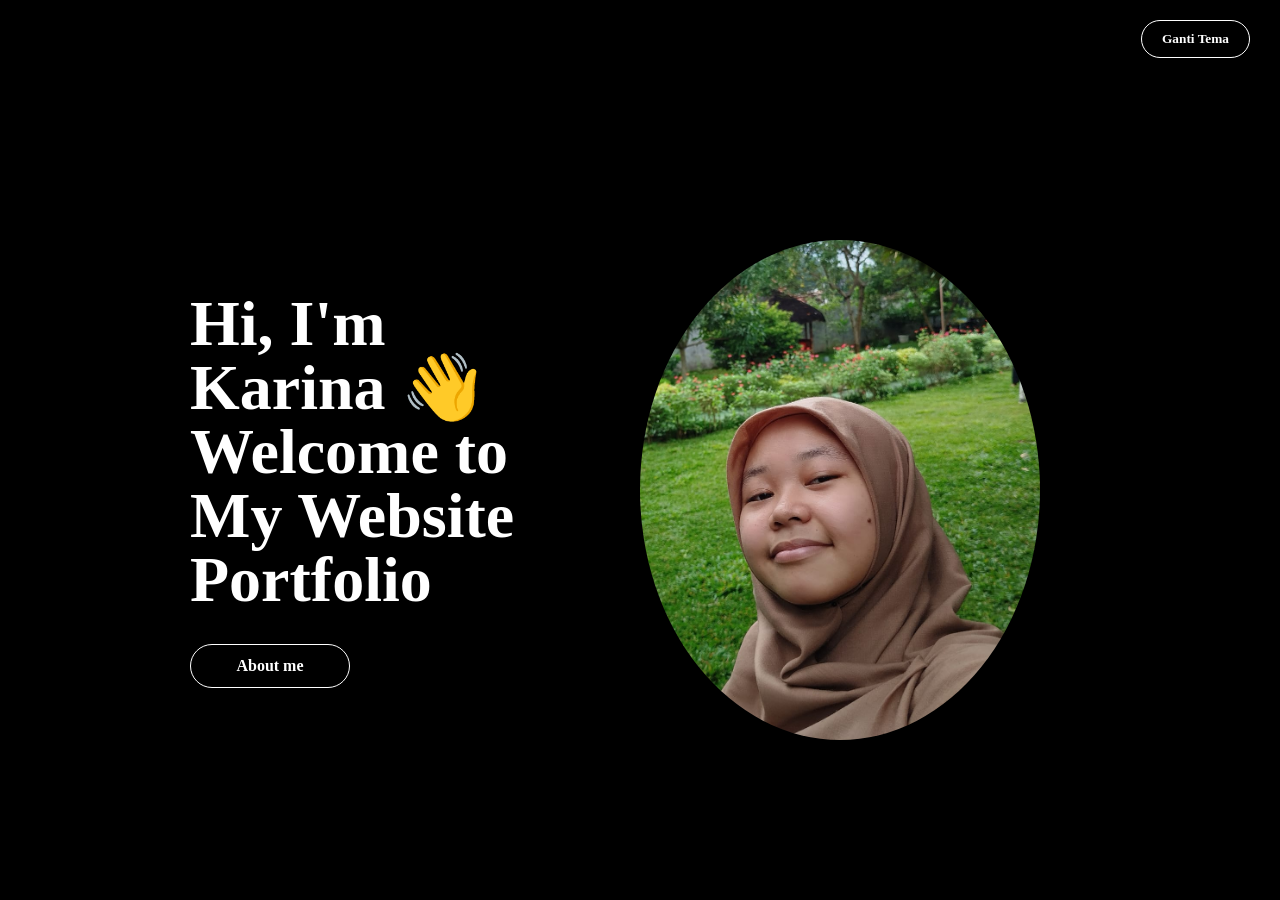
<file: index.html>
<!DOCTYPE html>
<html lang="id">
<head>
    <link rel="stylesheet" href="style.css">
</head>
<body id="page1">
    <div class="container">
        <button class="theme-btn" onclick="changeTheme()">Ganti Tema</button>
        <div class="text-section">
            <h1>Hi, I'm Karina 👋<br>Welcome to<br>My Website<br>Portfolio</h1>
            <a href="about.html" class="btn-nav">About me</a>
        </div>
        <div class="image-section">
            <img src="image/Karin.jpeg" class="profile-clip">
        </div>
    </div>
    <script src="script.js"></script>
</body>
</html>
</file>
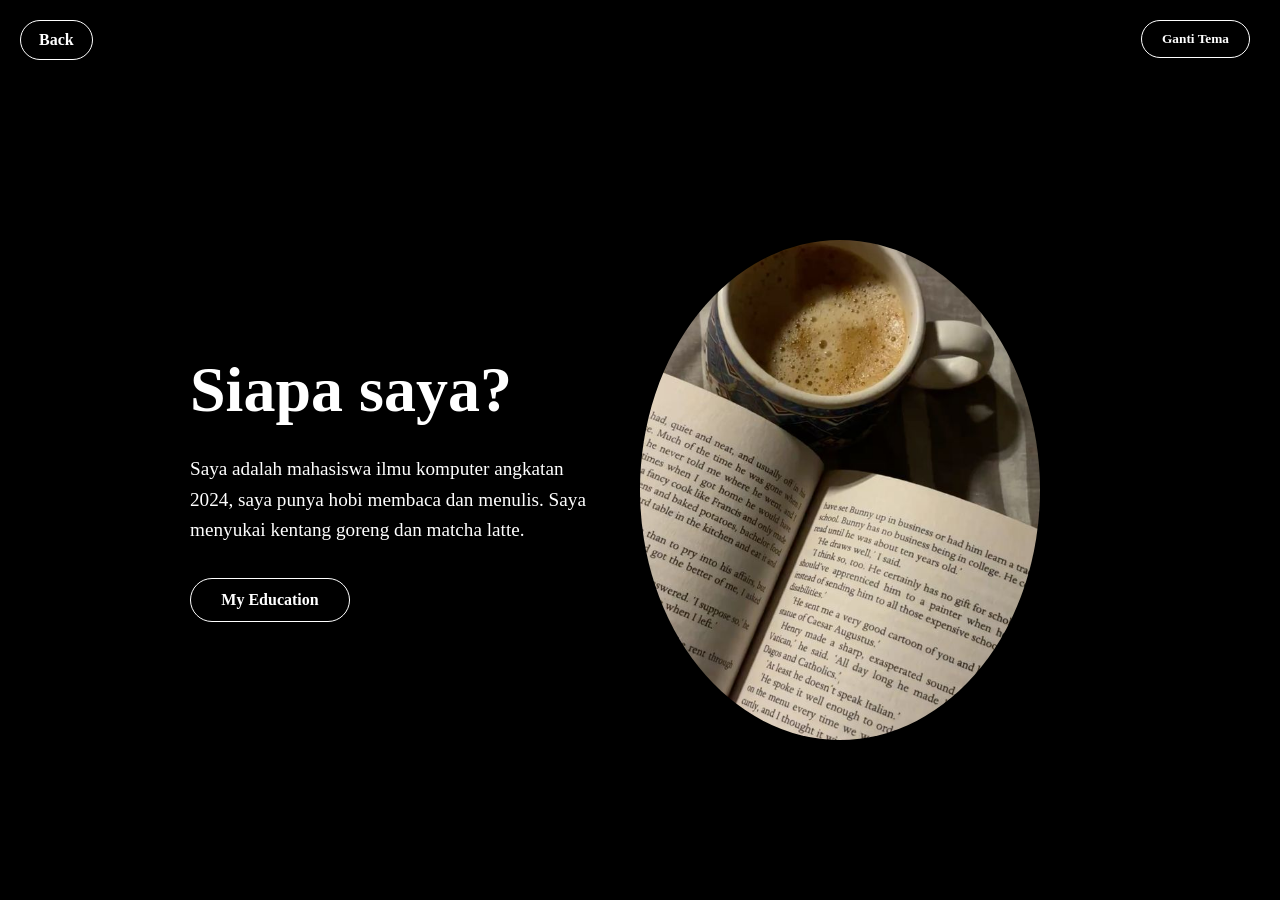
<file: about.html>
<!DOCTYPE html>
<html lang="id">
<head>
    <link rel="stylesheet" href="style.css">
</head>
<body id="page2">
    <div class="container">
        <a href="index.html" class="btn-nav3 btn-back">Back</a>
        <button class="theme-btn" onclick="changeTheme()">Ganti Tema</button>
        <div class="text-section">
            <h1>Siapa saya?</h1>
            <p>Saya adalah mahasiswa ilmu komputer angkatan 2024, saya punya hobi membaca dan menulis. Saya menyukai kentang goreng dan matcha latte.</p>
            <a href="education.html" class="btn-nav">My Education</a>
        </div>
        <div class="image-section">
            <img src="image/reading.jpg" class="profile-clip">
        </div>
    </div>
    <script src="script.js"></script>
</body>
</html>
</file>
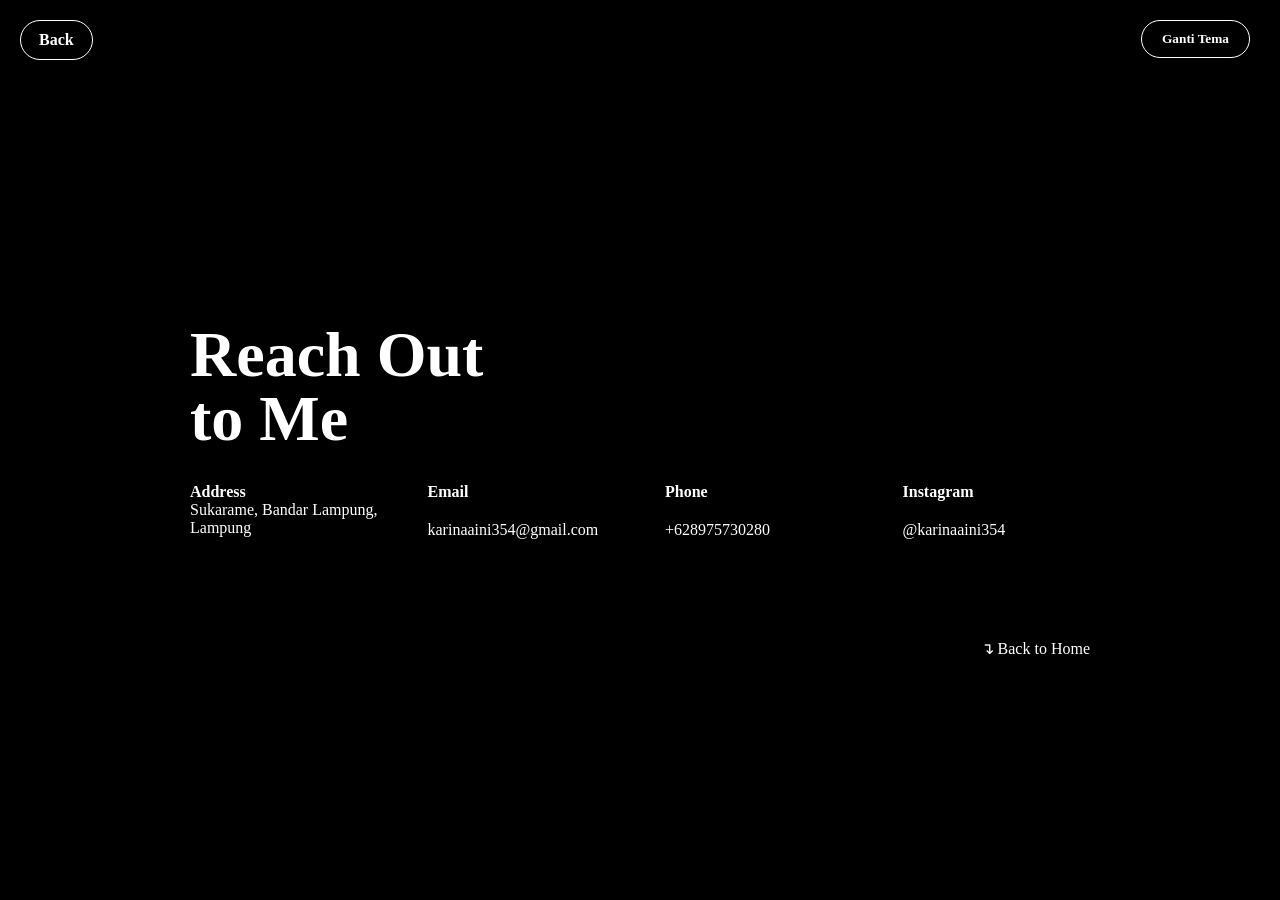
<file: contact.html>
<!DOCTYPE html>
<html lang="id">
<head>
    <link rel="stylesheet" href="style.css">
</head>
<body id="page6">
    <div class="container" style="flex-direction: column; align-items: flex-start;">
        <a href="quote.html" class="btn-nav3 btn-back">Back</a> 
        <button class="theme-btn" onclick="changeTheme()">Ganti Tema</button>
        <h1>Reach Out<br>to Me</h1>
        <div class="contact-grid">
            <div>
                <strong>Address</strong><br>
                Sukarame, Bandar Lampung, Lampung
            </div>
            <div>
                <strong>Email</strong><br>
                <a href="mailto:karinaaini354@gmail.com" class="arrow-link">
                karinaaini354@gmail.com
                </a>
            </div>
            <div>
                <strong>Phone</strong><br>
                <a href="https://wa.me/628975730280" class="arrow-link">
                +628975730280
                </a>
            </div>
            <div>
                <strong>Instagram</strong><br>
                <a href="https://www.instagram.com/karinaaini354/" target="_blank" class="arrow-link">
                @karinaaini354
                </a>
            </div>
        </div>
        <a href="index.html" class="arrow-link" style="align-self: flex-end; margin-top: 100px;">↴ Back to Home</a>
    </div>
    <script src="script.js"></script>
</body>
</html>
</file>
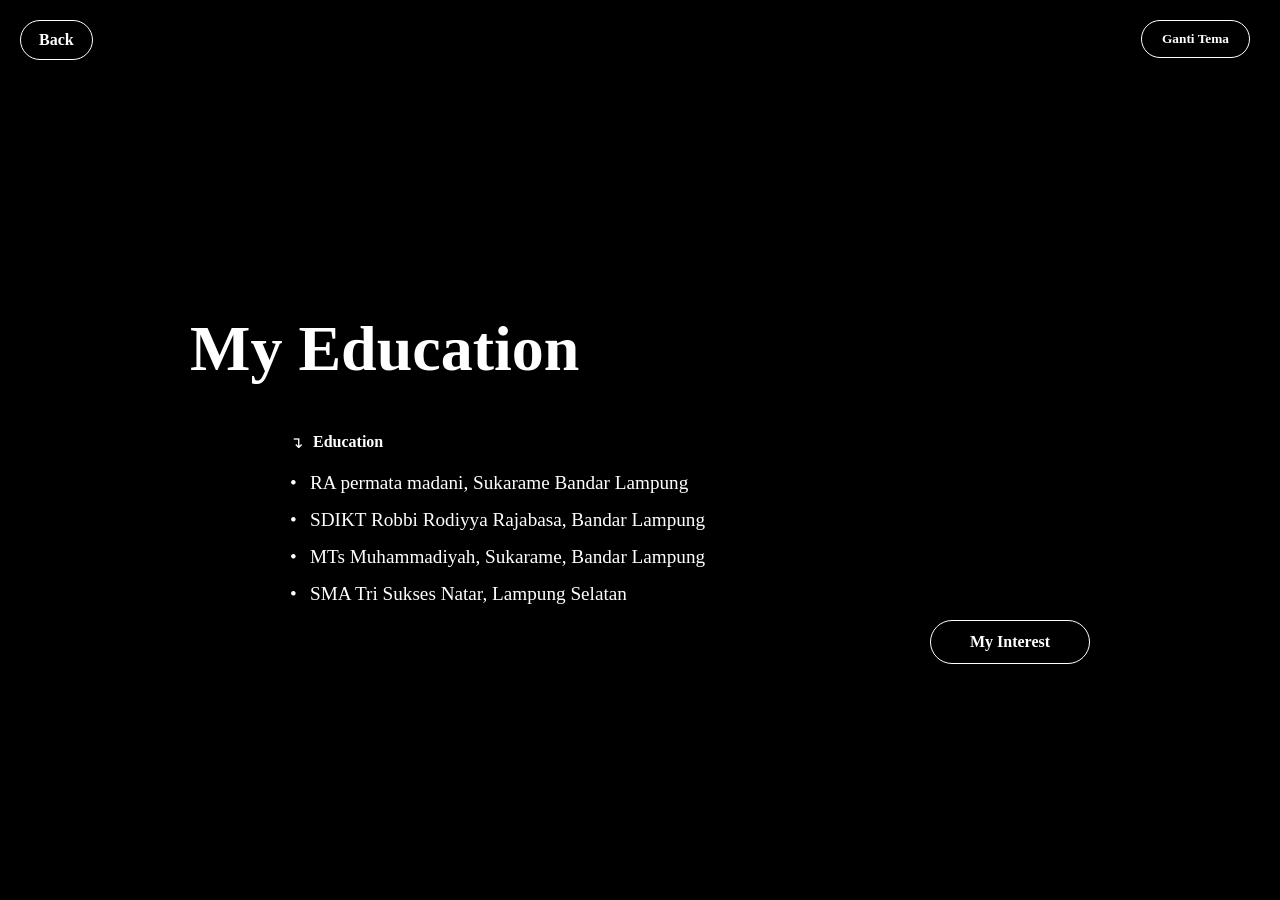
<file: education.html>
<!DOCTYPE html>
<html lang="id">
<head>
    <link rel="stylesheet" href="style.css">
</head>
<body id="page3">
    <a href="about.html" class="btn-nav3 btn-back">Back</a> 
    <button class="theme-btn" onclick="changeTheme()">Ganti Tema</button>
    <div class="container" style="flex-direction: column; align-items: flex-start;">
        <h1>My Education</h1>
        <div style="margin-left: 100px;">
            <div class="arrow-link"><span>↴</span> <strong>Education</strong></div>
            <ul class="edu-list">
                <li>RA permata madani, Sukarame Bandar Lampung</li>
                <li>SDIKT Robbi Rodiyya Rajabasa, Bandar Lampung</li>
                <li>MTs Muhammadiyah, Sukarame, Bandar Lampung</li>
                <li>SMA Tri Sukses Natar, Lampung Selatan</li>
            </ul>
        </div>
        <a href="interest.html" class="btn-nav" style="align-self: flex-end;">My Interest</a>
    </div>
    <script src="script.js"></script>
</body>
</html>
</file>
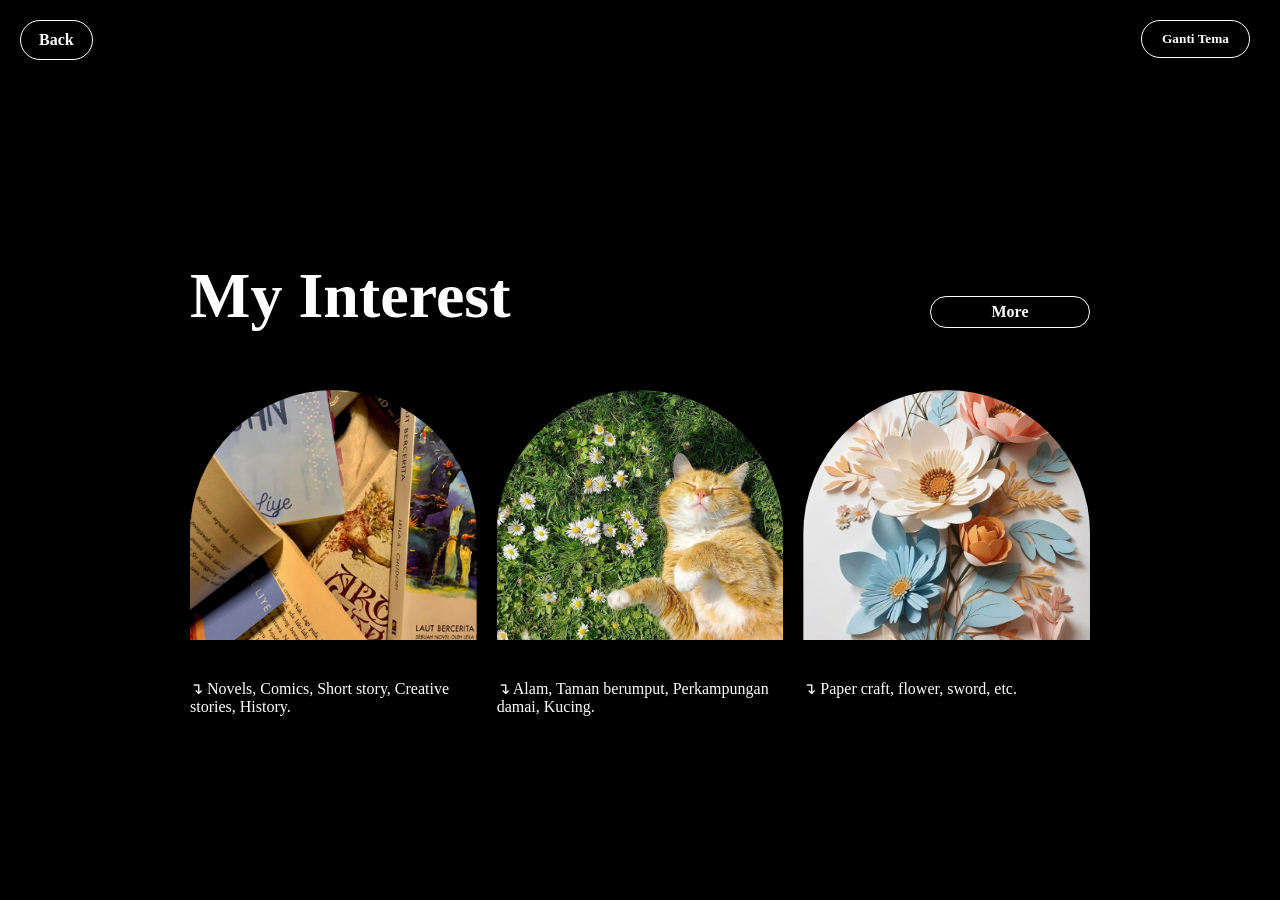
<file: interest.html>
<!DOCTYPE html>
<html lang="id">
<head>
    <link rel="stylesheet" href="style.css">
</head>
<body id="page4">
    <div class="container" style="flex-direction: column;">
        <a href="education.html" class="btn-nav3 btn-back">Back</a> 
        <button class="theme-btn" onclick="changeTheme()">Ganti Tema</button>
        <div class="header-interest">
            <h1>My Interest</h1>
            <a href="quote.html" class="btn-nav btn-nav2">More</a>
        </div>
        <div class="grid-interest">
            <div class="interest-card">
                <img src="image/bookish.jpg" class="interest-img">
                <div class="arrow-link">↴ Novels, Comics, Short story, Creative stories, History.</div>
            </div>
            <div class="interest-card">
                <img src="image/alam.jpg" class="interest-img">
                <div class="arrow-link">↴ Alam, Taman berumput, Perkampungan damai, Kucing.</div>
            </div>
            <div class="interest-card">
                <img src="image/papercraft.jpg" class="interest-img">
                <div class="arrow-link">↴ Paper craft, flower, sword, etc.</div>
            </div>
        </div>
    </div>
    <script src="script.js"></script>
</body>
</html>
</file>
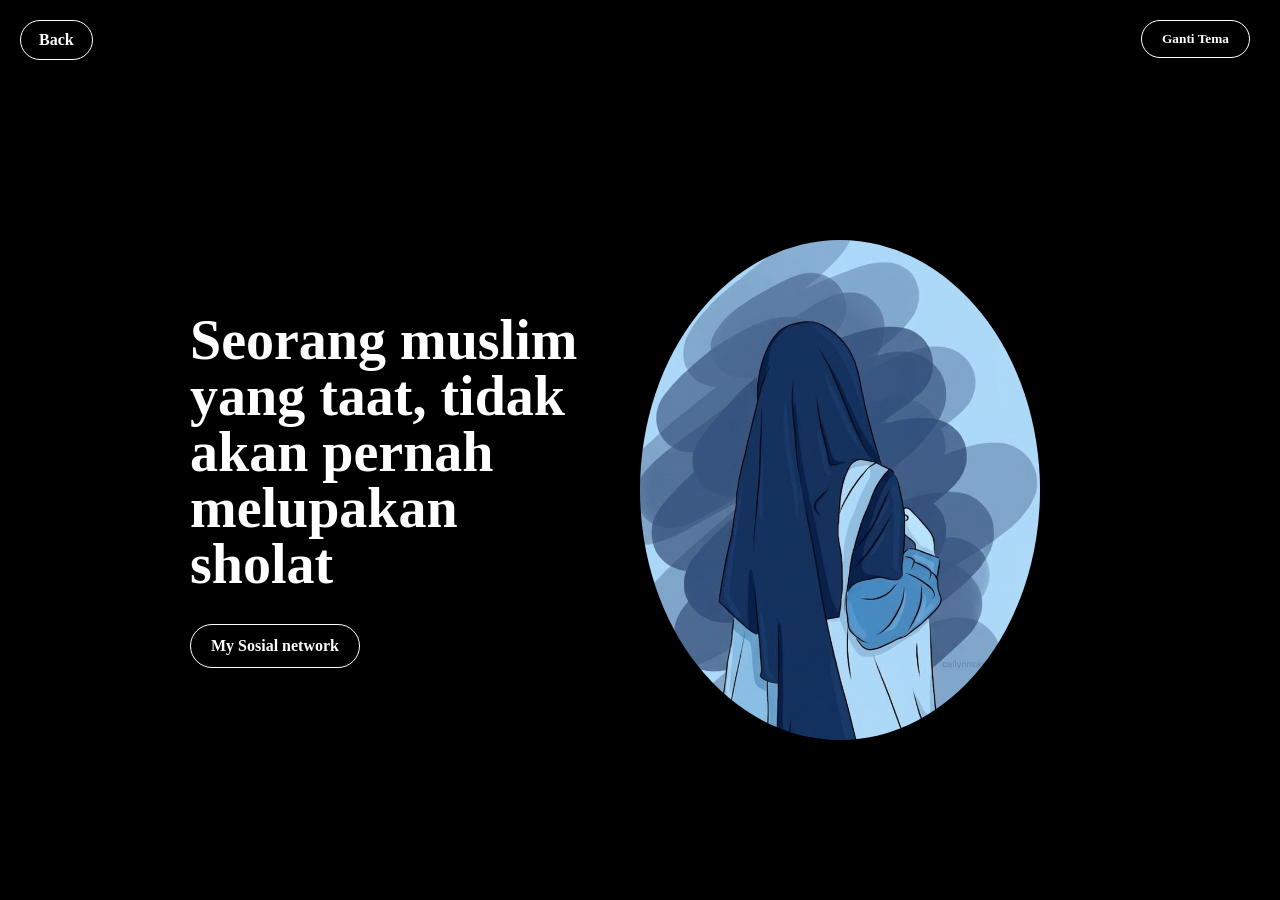
<file: quote.html>
<!DOCTYPE html>
<html lang="id">
<head>
    <link rel="stylesheet" href="style.css">
</head>
<body id="page5">
    <div class="container">
        <a href="interest.html" class="btn-nav3 btn-back">Back</a>
        <button class="theme-btn" onclick="changeTheme()">Ganti Tema</button>
        <div class="text-section">
            <h1 style="font-size: 3.5rem;">Seorang muslim yang taat, tidak akan pernah melupakan sholat</h1>
            <a href="contact.html" class="btn-nav">My Sosial network</a>
        </div>
        <div class="image-section">
            <img src="image/hijabblue.png" class="profile-clip">
        </div>
    </div>
    <script src="script.js"></script>
</body>
</html>
</file>
<file: style.css>
* {
    margin: 0;
    padding: 0;
    box-sizing: border-box;
    font-family: 'Times New Roman', serif;
}

body {
    padding-top: 80px;
    transition: background-color 0.5s ease, color 0.5s ease;
    background-color: black;
    color: white;
    display: flex;
    justify-content: center;
    align-items: center;
    min-height: 100vh;
    overflow-x: hidden;
}

.container {
    position: relative;
    width: 90%;
    max-width: 1000px;
    display: flex;
    justify-content: space-between;
    align-items: center;
    padding: 50px;
}

.text-section {
    flex: 1;
}

h1 {
    font-size: 4rem;
    line-height: 1;
    margin-bottom: 2rem;
}

p {
    font-size: 1.2rem;
    line-height: 1.6;
    margin-bottom: 2rem;
    max-width: 400px;
}

.image-section {
    flex: 1;
    display: flex;
    justify-content: flex-end;
}

.profile-clip {
    width: 500px; 
    height: 500px;
    object-fit: cover;
    clip-path: ellipse(40% 50% at 50% 50%); 
}

.btn-nav {
    display: inline-block;
    min-width: 160px; 
    padding: 12px 20px; 
    
    border: 1px solid rgb(255, 255, 255);
    border-radius: 30px;
    
    color: rgb(255, 255, 255);
    text-decoration: none;
    font-weight: bold;
    text-align: center;
    
    transition: all 0.3s ease;
    background-color: rgba(0, 0, 0, 0);
    cursor: pointer;
}

body.light-theme .btn-nav {
    border-color: rgb(0, 0, 0);
    color: rgb(0, 0, 0);
}

.arrow-link {
    display: flex;
    align-items: center;
    gap: 10px;
    text-decoration: none;
    color: white;
    margin-top: 20px;
    transition: 0.3s;
}

.arrow-link:hover {
    text-shadow: 0 0 10px rgba(255,255,255,0.8);
}

.grid-interest {
    display: grid;
    grid-template-columns: repeat(3, 1fr);
    gap: 20px;
    margin-top: 30px;
}

.interest-card {
    text-align: left;
}

.interest-img {
    width: 100%;
    height: 250px;
    object-fit: cover;
    clip-path: inset(0 0 0 0 round 150px 150px 0 0);
    margin-bottom: 15px;
}

.contact-grid {
    display: grid;
    grid-template-columns: repeat(4, 1fr);
    gap: 50px;
    margin-top: 0px;
}

.contact-grid div {
    text-align: left;
}

.edu-list {
    list-style: none;
    margin-top: 20px;
    font-size: 1.2rem;
}

.edu-list li {
    margin-bottom: 15px;
    position: relative;
    padding-left: 20px;
}

.edu-list li::before {
    content: "•";
    position: absolute;
    left: 0;
}

.theme-btn {
    display: inline-block;
    padding: 10px 20px;
    border: 1px solid white;
    background-color: rgba(0, 0, 0, 0);
    color: white;
    margin-right: 10px;
    cursor: pointer;
    font-weight: bold;
    text-align: center;
    transition: all 0.3s ease;
    position: fixed;
    top: 20px;
    right: 20px;
    border-radius: 30px;
}

.theme-btn:hover {
    box-shadow: 0 0 10px rgba(255,255,255,0.5);
}

body.light-theme {
    background-color: rgb(135, 206, 235);
    color: rgb(0, 0, 0);
}

body.light-theme .theme-btn {
    background-color: white;
    color: black;
    border: 1px solid black;
}

body.light-theme h1,
body.light-theme p,
body.light-theme li,
body.light-theme .arrow-link {
    color: rgb(0, 0, 0); 
}

body.light-theme .btn-nav {
    border-color: rgb(0, 0, 0);
    color: rgb(0, 0, 0);
}

.theme-btn:hover {
    background-color: white;
    color: black;
}

body.light-theme .theme-btn:hover {
    background-color: black;
    color: white;
}

.container {
    position: relative;
}

.btn-nav:hover {
    box-shadow: 0 0 10px rgba(255,255,255,0.5);
}

body.light-theme .btn-nav:hover {
    box-shadow: 0 0 10px rgba(0,0,0,0.5);
}

.btn-nav2 {
    width: 110px;
    padding: 6px 10px;
    font-size: 1.0rem;
    text-align: center;
}

.btn-nav3 {
    text-decoration: none;
    display: inline-block;
    padding: 10px 18px;
    border: 1px solid white;
    border-radius: 999px;
    background-color: rgba(0, 0, 0, 0);
    color: white;
    font-weight: bold;
    text-align: center;
    cursor: pointer;
    transition: all 0.3s ease;
}

body.light-theme .btn-nav3 {
    border: 1px solid black;
    color: black;
}

.btn-nav3:hover {
    background-color: white;
    color: black;
}

body.light-theme .btn-nav3:hover {
    background-color: black;
    color: white;
}

.btn-back {
    position: fixed;
    top: 20px;
    left: 20px;
}

.header-interest {
    display: flex;
    justify-content: space-between;
    align-items: center;
    width: 100%;
}
</file>
